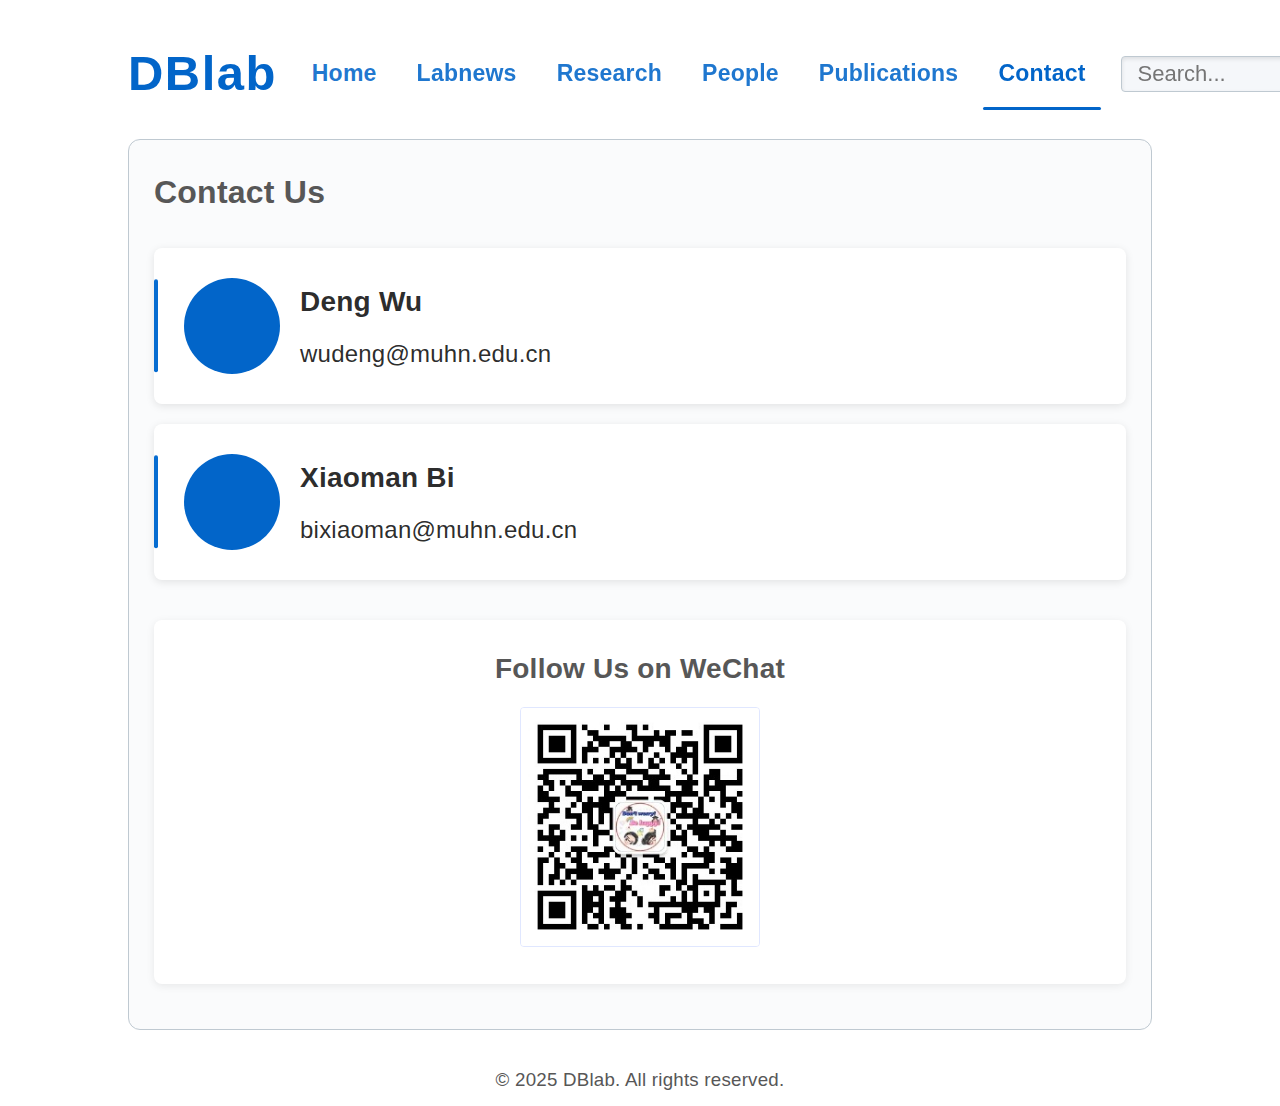
<file: contact.html>
<!DOCTYPE html>
<html lang="en">

<head>
    <meta charset="UTF-8">
    <meta name="viewport" content="width=device-width, initial-scale=1.0">
    <title>Contact Us - DBlab</title>
    <link href="https://cdn.jsdelivr.net/npm/font-awesome@4.7.0/css/font-awesome.min.css" rel="stylesheet">
    <link rel="stylesheet" href="style.css">
    <script src="main.js"></script>
</head>

<body>
    <!-- 顶部导航区域 -->
    <header class="header">
        <div class="header-container">
            <!-- 第一行：logo、导航、搜索框 -->
            <div class="header-row1">
                <div class="logo">
                    <span class="logo-text">DBlab</span>
                </div>
                <nav class="nav">
                    <a href="index.html">Home</a>
                    <a href="labnews.html">Labnews</a>
                    <a href="research.html">Research</a>
                    <a href="people.html">People</a>
                    <a href="publications.html">Publications</a>
                    <a href="contact.html" class="active">Contact</a>
                </nav>
                <div class="search-box">
                    <input type="text" placeholder="Search...">
                    <button>Go</button>
                </div>
            </div>
        </div>
    </header>

    <!-- 中间内容区域 -->
    <main class="main-content">
        <div class="contact-section">
            <h1>Contact Us</h1>
            <div class="contact-main">
                <div class="contact-grid">
                    <div class="contact-card">
                        <div class="contact-avatar">
                            <i class="fas fa-user"></i>
                        </div>
                        <div class="contact-info">
                            <h2>Deng Wu</h2>
                            <p>wudeng@muhn.edu.cn</p>
                        </div>
                    </div>
                    
                    <div class="contact-card">
                        <div class="contact-avatar">
                            <i class="fas fa-user"></i>
                        </div>
                        <div class="contact-info">
                            <h2>Xiaoman Bi</h2>
                            <p>bixiaoman@muhn.edu.cn</p>
                        </div>
                    </div>
                </div>
                
                <div class="wechat-section">
                    <h2>Follow Us on WeChat</h2>
                    <img src="image/gzh.jpg" alt="WeChat Official Account" class="qrcode-image">
                </div>
            </div>
        </div>
    </main>

    <!-- 底部区域 -->
    <footer class="footer">
        <div class="footer-container">
            <div class="copyright">
                <p>© 2025 DBlab. All rights reserved.</p>
            </div>
        </div>
    </footer>
</body>

</html>
</file>
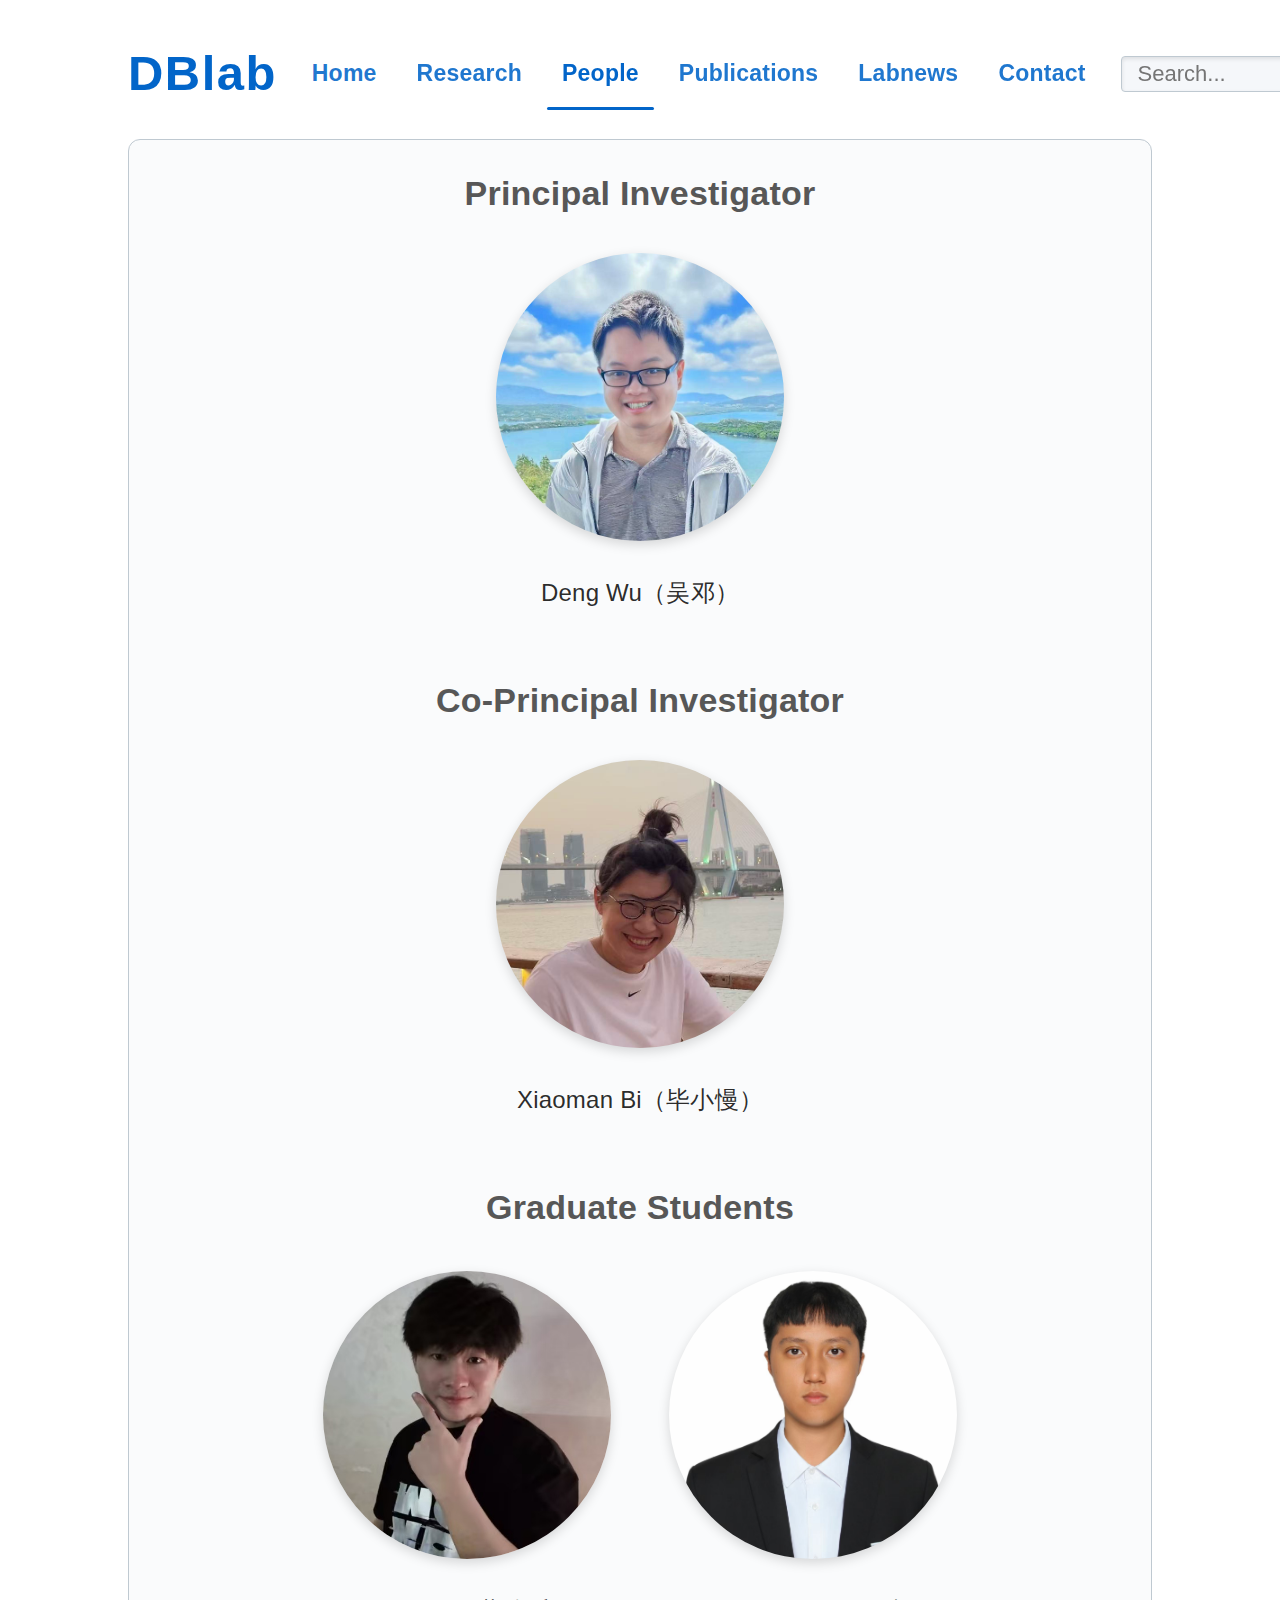
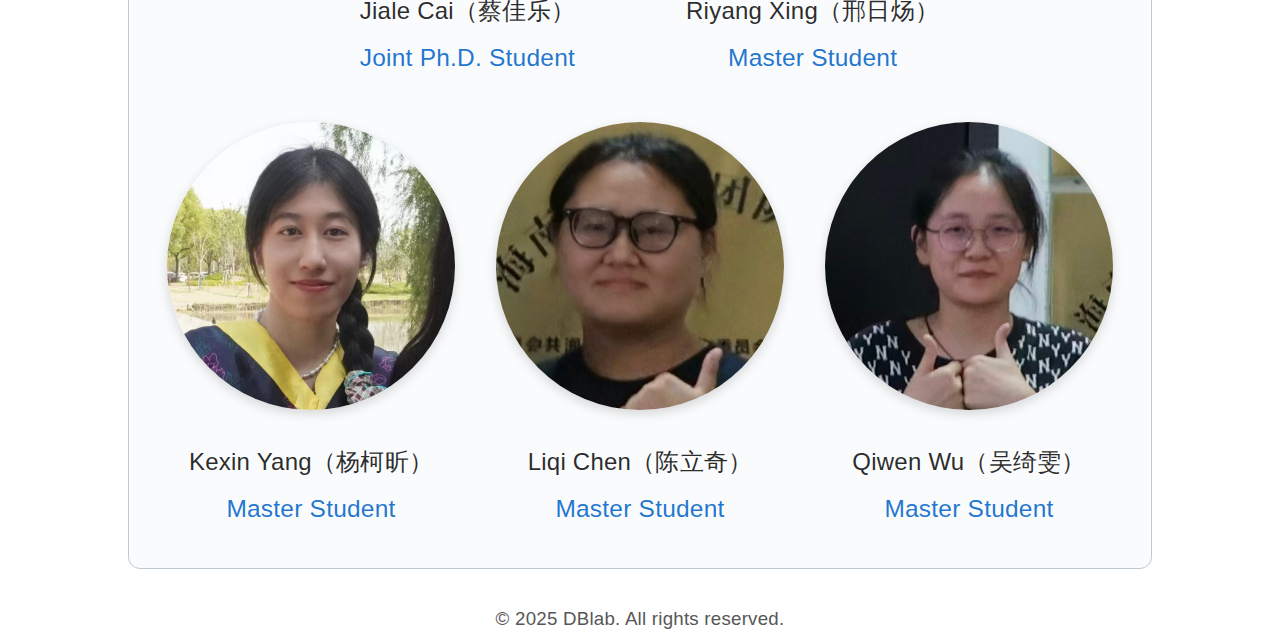
<file: people.html>
<!DOCTYPE html>
<html lang="en">

<head>
    <meta charset="UTF-8">
    <meta name="viewport" content="width=device-width, initial-scale=1.0">
    <title>DBlab - People</title>
    <link href="https://cdn.jsdelivr.net/npm/font-awesome@4.7.0/css/font-awesome.min.css" rel="stylesheet">
    <link rel="stylesheet" href="style.css">
    <script src="main.js"></script>
</head>

<body>
    <!-- 顶部导航区域 -->
    <header class="header">
        <div class="header-container">
            <!-- 第一行：logo、导航、搜索框、语言切换 -->
            <div class="header-row1">
                <div class="logo">
                    <span class="logo-text">DBlab</span>
                </div>
                <nav class="nav">
                    <a href="index.html">Home</a>
                    <a href="research.html">Research</a>
                    <a href="people.html" class="active">People</a>
                    <a href="publications.html">Publications</a>
                    <a href="labnews.html">Labnews</a>
                    <a href="contact.html">Contact</a>
                </nav>
                <div class="search-box">
                    <input type="text" placeholder="Search...">
                    <button>Go</button>
                </div>
            </div>
        </div>
    </header>

    <!-- 中间内容区域 -->
    <main class="main-content">
        <div class="people-section">
            <!-- Principal Investigator -->
            <div class="team-group">
                <h1 class="lab-news section-title">Principal Investigator</h1>
                <div class="team-members">
                    <div class="person-item">
                        <div class="person-photo-container">
                            <img src="image/people1.JPG" alt="Deng Wu" class="person-photo">
                        </div>
                        <div class="person-info">
                            <div class="person-name">Deng Wu（吴邓）</div>
                        </div>
                    </div>
                </div>
            </div>
            
            <!-- Co-Principal Investigator -->
            <div class="team-group">
                <h1 class="section-title">Co-Principal Investigator</h1>
                <div class="team-members">
                    <div class="person-item">
                        <div class="person-photo-container">
                            <img src="image/people2.JPG" alt="Xiaoman Bi" class="person-photo">
                        </div>
                        <div class="person-info">
                            <div class="person-name">Xiaoman Bi（毕小慢）</div>
                        </div>
                    </div>
                </div>
            </div>
            
            <!-- Graduate Students -->
            <div class="team-group">
                <h1 class="section-title">Graduate Students</h1>
                <div class="team-members">
                    <!-- Jiale Cai -->
                    <div class="person-item">
                        <div class="person-photo-container">
                            <img src="image/people3.JPG" alt="Jiale Cai" class="person-photo">
                        </div>
                        <div class="person-info">
                            <div class="person-name">Jiale Cai（蔡佳乐）</div>
                            <div class="person-role">Joint Ph.D. Student</div>
                        </div>
                    </div>
                    
                    <!-- Riyang Xing -->
                    <div class="person-item">
                        <div class="person-photo-container">
                            <img src="image/people4.JPG" alt="Riyang Xing" class="person-photo">
                        </div>
                        <div class="person-info">
                            <div class="person-name">Riyang Xing（邢日炀）</div>
                            <div class="person-role">Master Student</div>
                        </div>
                    </div>
                    
                    <!-- Kexin Yang -->
                    <div class="person-item">
                        <div class="person-photo-container">
                            <img src="image/people5.JPG" alt="Kexin Yang" class="person-photo">
                        </div>
                        <div class="person-info">
                            <div class="person-name">Kexin Yang（杨柯昕）</div>
                            <div class="person-role">Master Student</div>
                        </div>
                    </div>
                    
                    <!-- Liqi Chen -->
                    <div class="person-item">
                        <div class="person-photo-container">
                            <img src="image/people6.JPG" alt="Liqi Chen" class="person-photo">
                        </div>
                        <div class="person-info">
                            <div class="person-name">Liqi Chen（陈立奇）</div>
                            <div class="person-role">Master Student</div>
                        </div>
                    </div>
                    
                    <!-- Qiwen Wu -->
                    <div class="person-item">
                        <div class="person-photo-container">
                            <img src="image/people7.JPG" alt="Qiwen Wu" class="person-photo">
                        </div>
                        <div class="person-info">
                            <div class="person-name">Qiwen Wu（吴绮雯）</div>
                            <div class="person-role">Master Student</div>
                        </div>
                    </div>
                </div>
            </div>
        </div>
    </main>

    <!-- 底部区域 -->
    <footer class="footer">
        <div class="footer-container">
            <div class="copyright">
                <p>© 2025 DBlab. All rights reserved.</p>
            </div>
        </div>
    </footer>
</body>

</html>
</file>
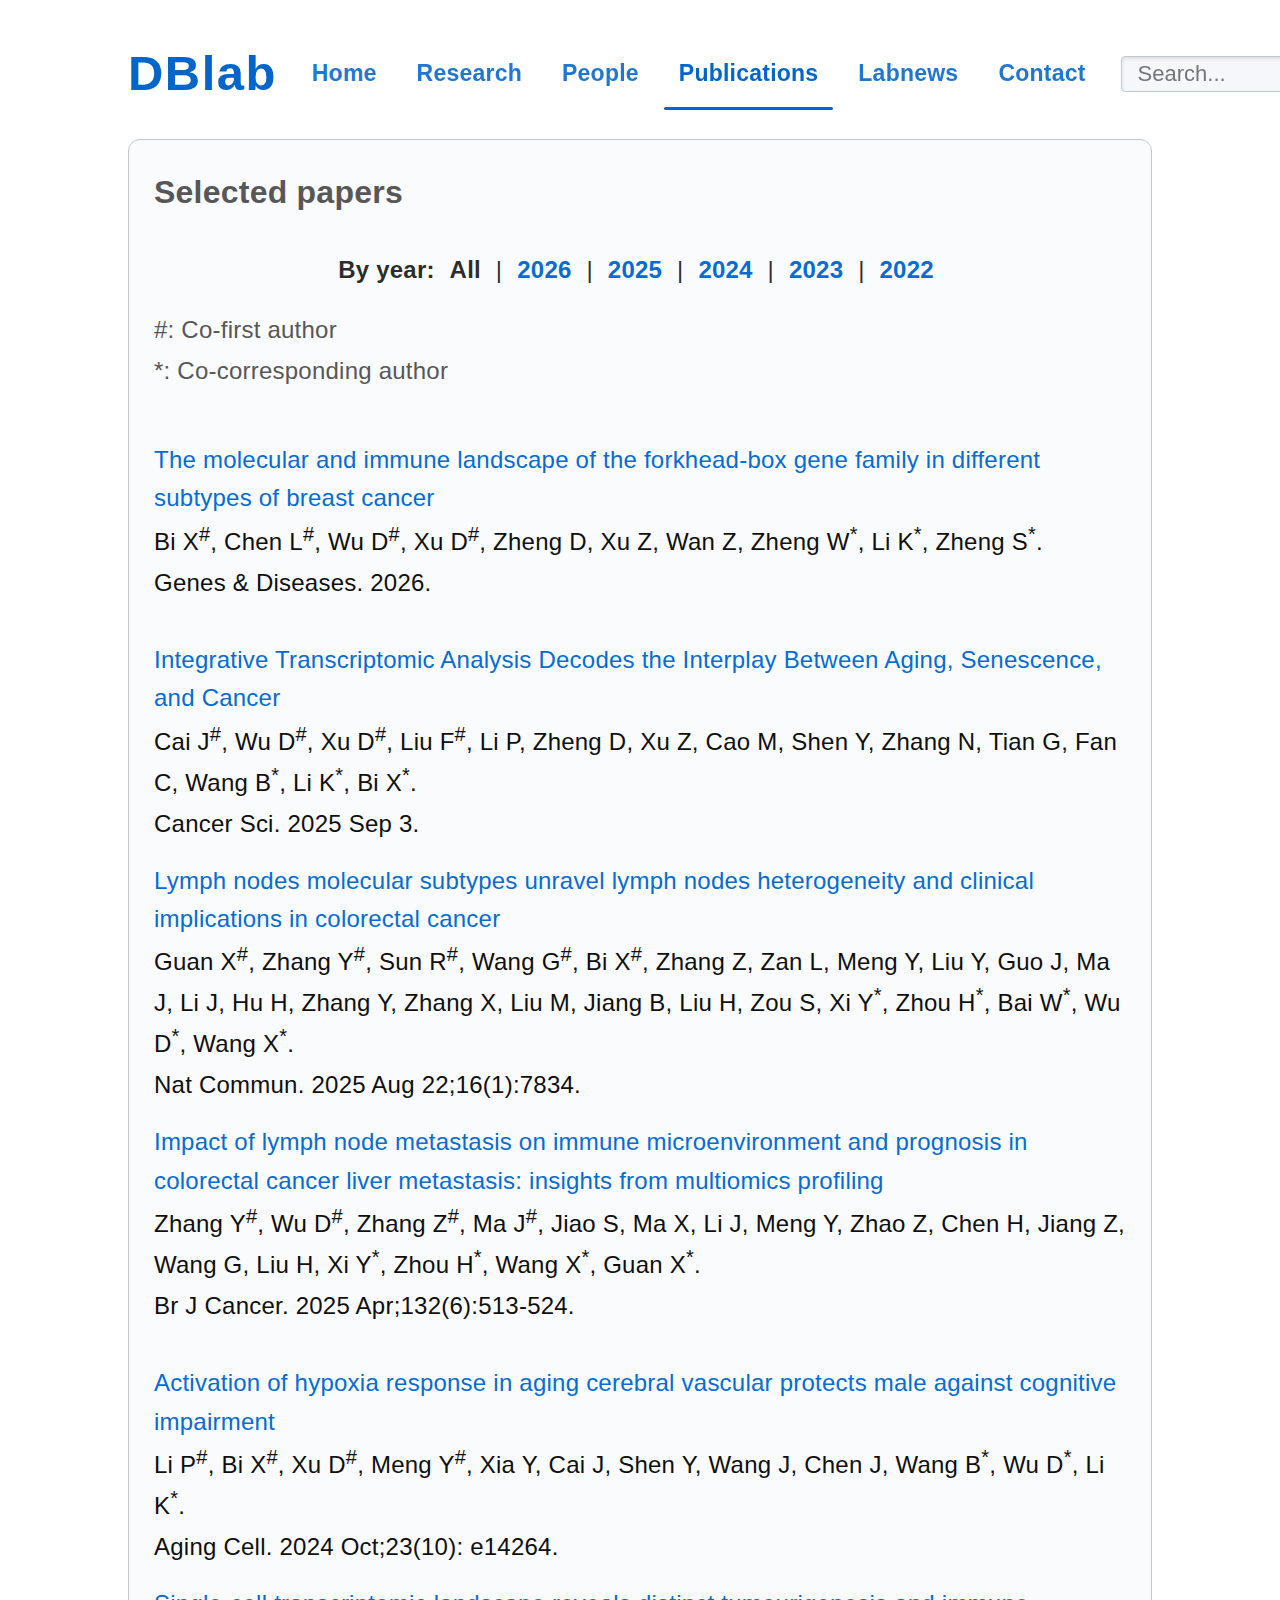
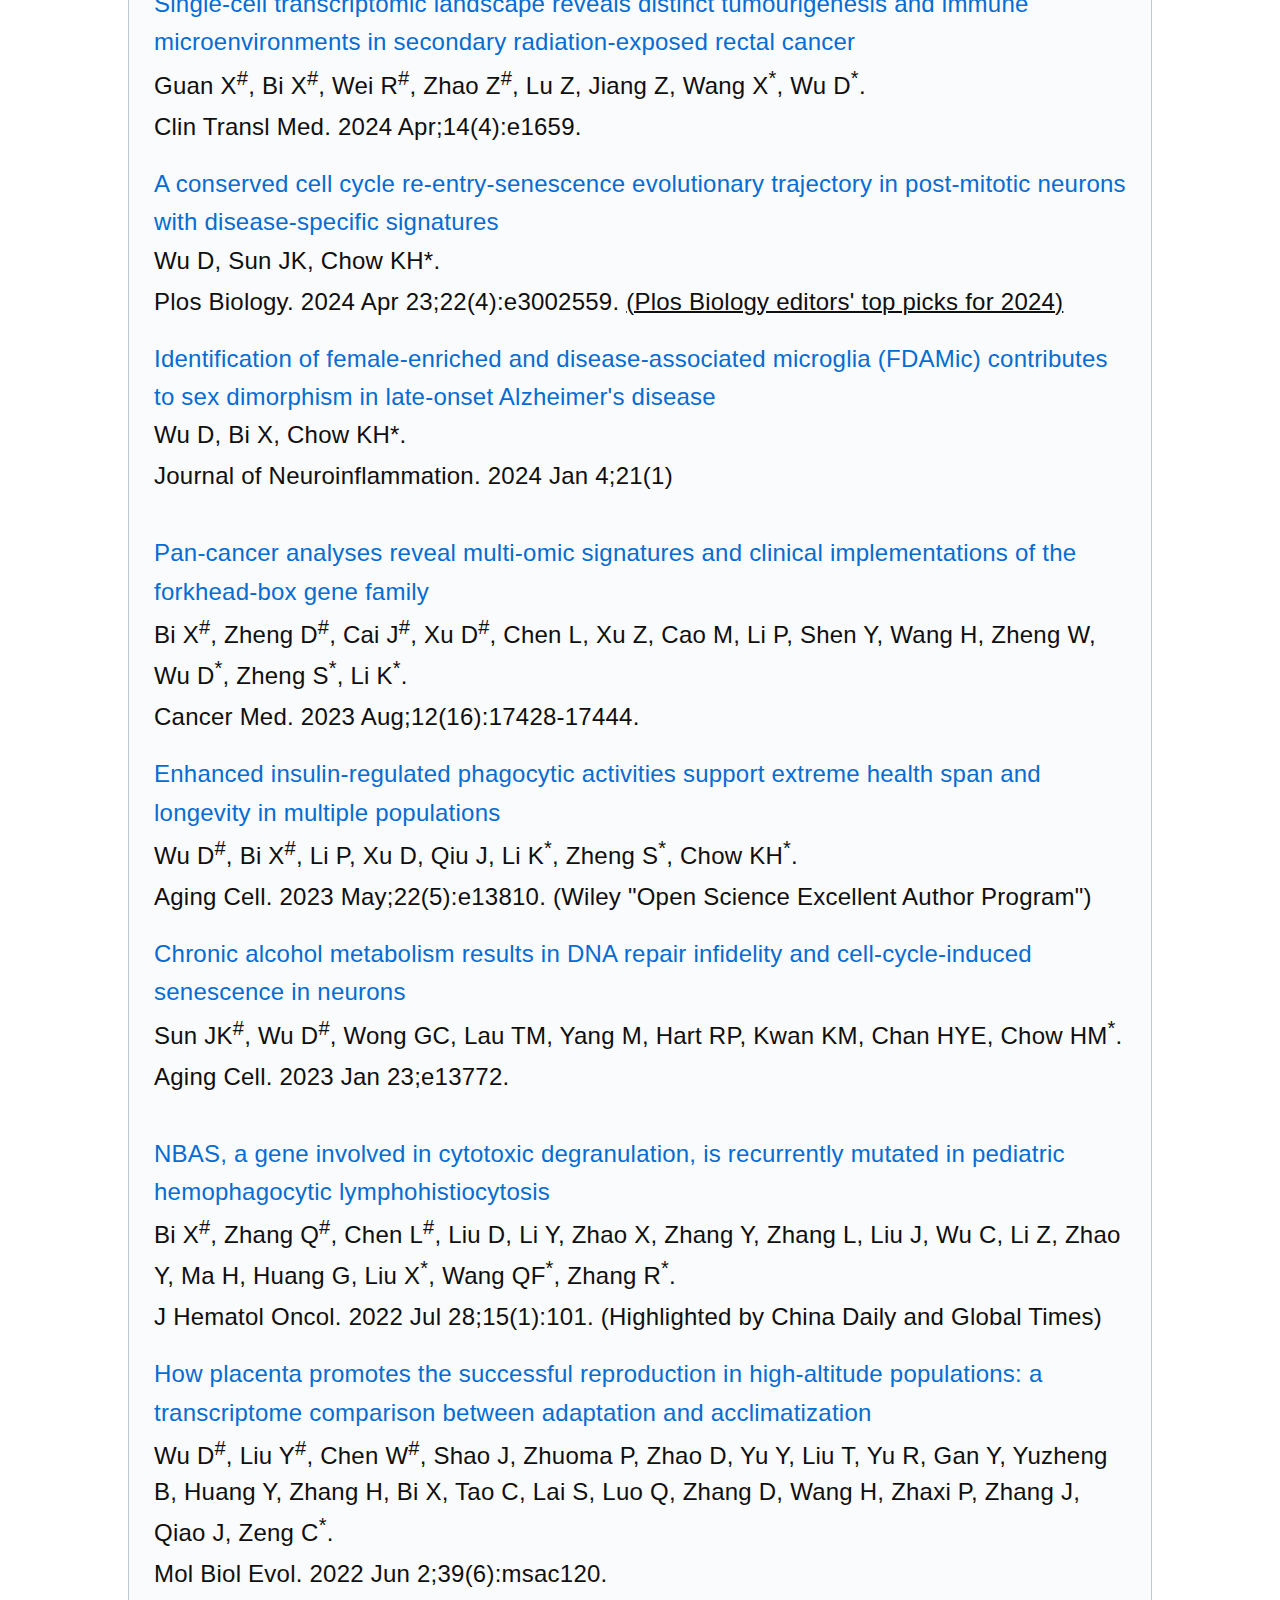
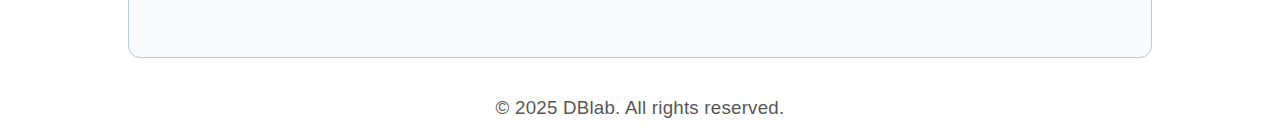
<file: publications.html>
<!DOCTYPE html>
<html lang="en">

<head>
    <meta charset="UTF-8">
    <meta name="viewport" content="width=device-width, initial-scale=1.0">
    <title>DBlab - Publication</title>
    <link href="https://cdn.jsdelivr.net/npm/font-awesome@4.7.0/css/font-awesome.min.css" rel="stylesheet">
    <link rel="stylesheet" href="style.css">
    <script src="main.js"></script>
</head>

<body>
    <!-- 顶部导航区域 -->
    <header class="header">
        <div class="header-container">
            <!-- 第一行：logo、导航、搜索框 -->
            <div class="header-row1">
                <div class="logo">
                    <span class="logo-text">DBlab</span>
                </div>
                <nav class="nav">
                    <a href="index.html">Home</a>
                    <a href="research.html">Research</a>
                    <a href="people.html">People</a>
                    <a href="publications.html" class="active">Publications</a>
                    <a href="labnews.html">Labnews</a>
                    <a href="contact.html">Contact</a>
                </nav>
                <div class="search-box">
                    <input type="text" placeholder="Search...">
                    <button>Go</button>
                </div>
            </div>
        </div>
    </header>

    <!-- 中间内容区域 -->
    <main class="main-content">
        <div class="publications-section">
            <h1 class="section-title">Selected papers</h1>
            
            <div class="year-nav">
                <span style="color: var(--h2); font-weight: bold; font-size: 24px; font-family: 'Segoe UI', 'Helvetica Neue', Arial, 'PingFang SC', 'Microsoft YaHei', sans-serif;">By year:</span>
                <a href="#" class="year-link active" data-year="all">All</a> |
                <a href="#" class="year-link" data-year="2026">2026</a> |
                <a href="#" class="year-link" data-year="2025">2025</a> |
                <a href="#" class="year-link" data-year="2024">2024</a> |
                <a href="#" class="year-link" data-year="2023">2023</a> |
                <a href="#" class="year-link" data-year="2022">2022</a>
            </div>
            
            <div class="legend">
                #: Co-first author<br>
                *: Co-corresponding author
            </div>
            <br>

            <!-- 2026年论文 -->
            <div class="year-section" id="year-2026">
                <div class="paper-item">
                    <div class="paper-title">
                        <a href="https://www.sciencedirect.com/science/article/pii/S2352304225004003?via%3Dihub" target="_blank">The molecular and immune landscape of the forkhead-box gene family in different subtypes of breast cancer</a>
                    </div>
                    <div class="paper-authors"><strong>Bi X<sup>#</sup></strong>, Chen L<sup>#</sup>, <strong>Wu D<sup>#</sup></strong>, Xu D<sup>#</sup>, Zheng D, Xu Z, Wan Z, Zheng W<sup>*</sup>, Li K<sup>*</sup>, Zheng S<sup>*</sup>.</div>
                    <div class="paper-journal"><strong>Genes & Diseases.</strong> 2026. </div>
                </div>
            </div>

            <!-- 2025年论文 -->
            <div class="year-section" id="year-2025">
                <div class="paper-item">
                    <div class="paper-title">
                        <a href="https://onlinelibrary.wiley.com/doi/10.1111/cas.70178" target="_blank">Integrative Transcriptomic Analysis Decodes the Interplay Between Aging, Senescence, and Cancer</a>
                    </div>
                    <div class="paper-authors">Cai J<sup>#</sup>, <strong>Wu D<sup>#</sup></strong>, Xu D<sup>#</sup>, Liu F<sup>#</sup>, Li P, Zheng D, Xu Z, Cao M, Shen Y, Zhang N, Tian G, Fan C, Wang B<sup>*</sup>, Li K<sup>*</sup>, <strong>Bi X<sup>*</sup></strong>.</div>
                    <div class="paper-journal"><strong>Cancer Sci.</strong> 2025 Sep 3.</div>
                </div>

                <div class="paper-item">
                    <div class="paper-title">
                        <a href="https://www.nature.com/articles/s41467-025-63200-z" target="_blank">Lymph nodes molecular subtypes unravel lymph nodes heterogeneity and clinical implications in colorectal cancer</a>
                    </div>
                    <div class="paper-authors">Guan X<sup>#</sup>, Zhang Y<sup>#</sup>, Sun R<sup>#</sup>, Wang G<sup>#</sup>, <strong>Bi X<sup>#</sup></strong>, Zhang Z, Zan L, Meng Y, Liu Y, Guo J, Ma J, Li J, Hu H, Zhang Y, Zhang X, Liu M, Jiang B, Liu H, Zou S, Xi Y<sup>*</sup>, Zhou H<sup>*</sup>, Bai W<sup>*</sup>, <strong>Wu D<sup>*</sup></strong>, Wang X<sup>*</sup>.</div>
                    <div class="paper-journal"><strong>Nat Commun.</strong> 2025 Aug 22;16(1):7834.</div>
                </div>

                <div class="paper-item">
                    <div class="paper-title">
                        <a href="https://www.nature.com/articles/s41416-024-02941-2" target="_blank">Impact of lymph node metastasis on immune microenvironment and prognosis in colorectal cancer liver metastasis: insights from multiomics profiling</a>
                    </div>
                    <div class="paper-authors">Zhang Y<sup>#</sup>, <strong>Wu D<sup>#</sup></strong>, Zhang Z<sup>#</sup>, Ma J<sup>#</sup>, Jiao S, Ma X, Li J, Meng Y, Zhao Z, Chen H, Jiang Z, Wang G, Liu H, Xi Y<sup>*</sup>, Zhou H<sup>*</sup>, Wang X<sup>*</sup>, Guan X<sup>*</sup>.</div>
                    <div class="paper-journal"><strong>Br J Cancer.</strong> 2025 Apr;132(6):513-524.</div>
                </div>
            </div>

            <!-- 2024年论文 -->
            <div class="year-section" id="year-2024">
                <div class="paper-item">
                    <div class="paper-title">
                        <a href="https://onlinelibrary.wiley.com/doi/10.1111/acel.14264" target="_blank">Activation of hypoxia response in aging cerebral vascular protects male against cognitive impairment</a>
                    </div>
                    <div class="paper-authors">Li P<sup>#</sup>, <strong>Bi X<sup>#</sup></strong>, Xu D<sup>#</sup>, Meng Y<sup>#</sup>, Xia Y, Cai J, Shen Y, Wang J, Chen J, Wang B<sup>*</sup>, <strong>Wu D<sup>*</sup></strong>, Li K<sup>*</sup>.</div>
                    <div class="paper-journal"><strong>Aging Cell.</strong> 2024 Oct;23(10): e14264.</div>
                </div>

                <div class="paper-item">
                    <div class="paper-title">
                        <a href="https://onlinelibrary.wiley.com/doi/10.1002/ctm2.1659" target="_blank">Single-cell transcriptomic landscape reveals distinct tumourigenesis and immune microenvironments in secondary radiation-exposed rectal cancer</a>
                    </div>
                    <div class="paper-authors">Guan X<sup>#</sup>, <strong>Bi X<sup>#</sup></strong>, Wei R<sup>#</sup>, Zhao Z<sup>#</sup>, Lu Z, Jiang Z, Wang X<sup>*</sup>, <strong>Wu D<sup>*</sup></strong>.</div>
                    <div class="paper-journal"><strong>Clin Transl Med.</strong> 2024 Apr;14(4):e1659.</div>
                </div>

                <div class="paper-item">
                    <div class="paper-title">
                        <a href="https://journals.plos.org/plosbiology/article?id=10.1371/journal.pbio.3002559" target="_blank">A conserved cell cycle re-entry-senescence evolutionary trajectory in post-mitotic neurons with disease-specific signatures</a>
                    </div>
                    <div class="paper-authors"><strong>Wu D</strong>, Sun JK, Chow KH*.</div>
                    <div class="paper-journal"><strong>Plos Biology.</strong> 2024 Apr 23;22(4):e3002559. <strong><u style="text-decoration-thickness: 2px;">(Plos Biology editors' top picks for 2024)</u></strong></div>
                </div>

                <div class="paper-item">
                    <div class="paper-title">
                        <a href="https://jneuroinflammation.biomedcentral.com/articles/10.1186/s12974-023-02987-4" target="_blank">Identification of female-enriched and disease-associated microglia (FDAMic) contributes to sex dimorphism in late-onset Alzheimer's disease</a>
                    </div>
                    <div class="paper-authors"><strong>Wu D</strong>, <strong>Bi X</strong>, Chow KH*.</div>
                    <div class="paper-journal"><strong>Journal of Neuroinflammation.</strong> 2024 Jan 4;21(1)</div>
                </div>
            </div>

            <!-- 2023年论文 -->
            <div class="year-section" id="year-2023">
                <div class="paper-item">
                    <div class="paper-title">
                        <a href="https://onlinelibrary.wiley.com/doi/10.1002/cam4.6312" target="_blank">Pan-cancer analyses reveal multi-omic signatures and clinical implementations of the forkhead-box gene family</a>
                    </div>
                    <div class="paper-authors"><strong>Bi X<sup>#</sup></strong>, Zheng D<sup>#</sup>, Cai J<sup>#</sup>, Xu D<sup>#</sup>, Chen L, Xu Z, Cao M, Li P, Shen Y, Wang H, Zheng W, <strong>Wu D<sup>*</sup></strong>, Zheng S<sup>*</sup>, Li K<sup>*</sup>.</div>
                    <div class="paper-journal"><strong>Cancer Med.</strong> 2023 Aug;12(16):17428-17444.</div>
                </div>

                <div class="paper-item">
                    <div class="paper-title">
                        <a href="https://onlinelibrary.wiley.com/doi/10.1111/acel.13810" target="_blank">Enhanced insulin-regulated phagocytic activities support extreme health span and longevity in multiple populations</a>
                    </div>
                    <div class="paper-authors"><strong>Wu D<sup>#</sup></strong>, <strong>Bi X<sup>#</sup></strong>, Li P, Xu D, Qiu J, Li K<sup>*</sup>, Zheng S<sup>*</sup>, Chow KH<sup>*</sup>.</div>
                    <div class="paper-journal"><strong>Aging Cell.</strong> 2023 May;22(5):e13810. <strong>(Wiley "Open Science Excellent Author Program")</strong></div>
                </div>

                <div class="paper-item">
                    <div class="paper-title">
                        <a href="https://onlinelibrary.wiley.com/doi/10.1111/acel.13772" target="_blank">Chronic alcohol metabolism results in DNA repair infidelity and cell-cycle-induced senescence in neurons</a>
                    </div>
                    <div class="paper-authors">Sun JK<sup>#</sup>, <strong>Wu D<sup>#</sup></strong>, Wong GC, Lau TM, Yang M, Hart RP, Kwan KM, Chan HYE, Chow HM<sup>*</sup>.</div>
                    <div class="paper-journal"><strong>Aging Cell.</strong> 2023 Jan 23;e13772.</div>
                </div>
            </div>

            <!-- 2022年论文 -->
            <div class="year-section" id="year-2022">
                <div class="paper-item">
                    <div class="paper-title">
                        <a href="https://jhoonline.biomedcentral.com/articles/10.1186/s13045-022-01318-z" target="_blank">NBAS, a gene involved in cytotoxic degranulation, is recurrently mutated in pediatric hemophagocytic lymphohistiocytosis</a>
                    </div>
                    <div class="paper-authors"><strong>Bi X<sup>#</sup></strong>, Zhang Q<sup>#</sup>, Chen L<sup>#</sup>, Liu D, Li Y, Zhao X, Zhang Y, Zhang L, Liu J, Wu C, Li Z, Zhao Y, Ma H, Huang G, Liu X<sup>*</sup>, Wang QF<sup>*</sup>, Zhang R<sup>*</sup>.</div>
                    <div class="paper-journal"><strong>J Hematol Oncol.</strong> 2022 Jul 28;15(1):101. <strong>(Highlighted by China Daily and Global Times)</strong></div>
                </div>

                <div class="paper-item">
                    <div class="paper-title">
                        <a href="https://academic.oup.com/mbe/article/39/6/msac120/6596365?login=false" target="_blank">How placenta promotes the successful reproduction in high-altitude populations: a transcriptome comparison between adaptation and acclimatization</a>
                    </div>
                    <div class="paper-authors"><strong>Wu D<sup>#</sup></strong>, Liu Y<sup>#</sup>, Chen W<sup>#</sup>, Shao J, Zhuoma P, Zhao D, Yu Y, Liu T, Yu R, Gan Y, Yuzheng B, Huang Y, Zhang H, <strong>Bi X</strong>, Tao C, Lai S, Luo Q, Zhang D, Wang H, Zhaxi P, Zhang J, Qiao J, Zeng C<sup>*</sup>.</div>
                    <div class="paper-journal"><strong>Mol Biol Evol.</strong> 2022 Jun 2;39(6):msac120.</div>
                </div>
            </div>
        </div>

        <script>
            // 年份切换功能
            document.addEventListener('DOMContentLoaded', function() {
                const yearLinks = document.querySelectorAll('.year-link');
                const yearSections = document.querySelectorAll('.year-section');
        
                // 默认显示所有年份
                showYear('all');
        
                yearLinks.forEach(link => {
                    link.addEventListener('click', function(e) {
                        e.preventDefault();
                        const year = this.getAttribute('data-year');
                        showYear(year);
                    });
                });
        
                function showYear(year) {
                    // 移除所有激活状态
                    yearLinks.forEach(link => {
                        link.classList.remove('active');
                    });
        
                    // 设置对应链接为激活状态
                    const targetLink = document.querySelector(`[data-year="${year}"]`);
                    if (targetLink) {
                        targetLink.classList.add('active');
                    }
        
                    // 处理显示逻辑
                    if (year === 'all') {
                        // 显示所有年份
                        yearSections.forEach(section => {
                            section.classList.remove('hidden');
                        });
                    } else {
                        // 显示选中年份，隐藏其他年份
                        yearSections.forEach(section => {
                            if (section.id === `year-${year}`) {
                                section.classList.remove('hidden');
                            } else {
                                section.classList.add('hidden');
                            }
                        });
                    }
                }
            });
        </script>
    </main>

    <!-- 底部区域 -->
    <footer class="footer">
        <div class="footer-container">
            <div class="copyright">
                <p>© 2025 DBlab. All rights reserved.</p>
            </div>
        </div>
    </footer>

    <script>
        // 设置当前页面导航激活状态
        document.addEventListener('DOMContentLoaded', function () {
            const currentPage = window.location.pathname.split('/').pop();
            const navLinks = document.querySelectorAll('.nav a');
        
            navLinks.forEach(link => {
                const linkPage = link.getAttribute('href');
                if (currentPage === linkPage ||
                    (currentPage === '' && linkPage === 'index.html') ||
                    (currentPage === 'index.html' && linkPage === 'index.html')) {
                    link.classList.add('active');
                } else {
                    link.classList.remove('active');
                }
            });
        });
    </script>
</body>

</html>
</file>
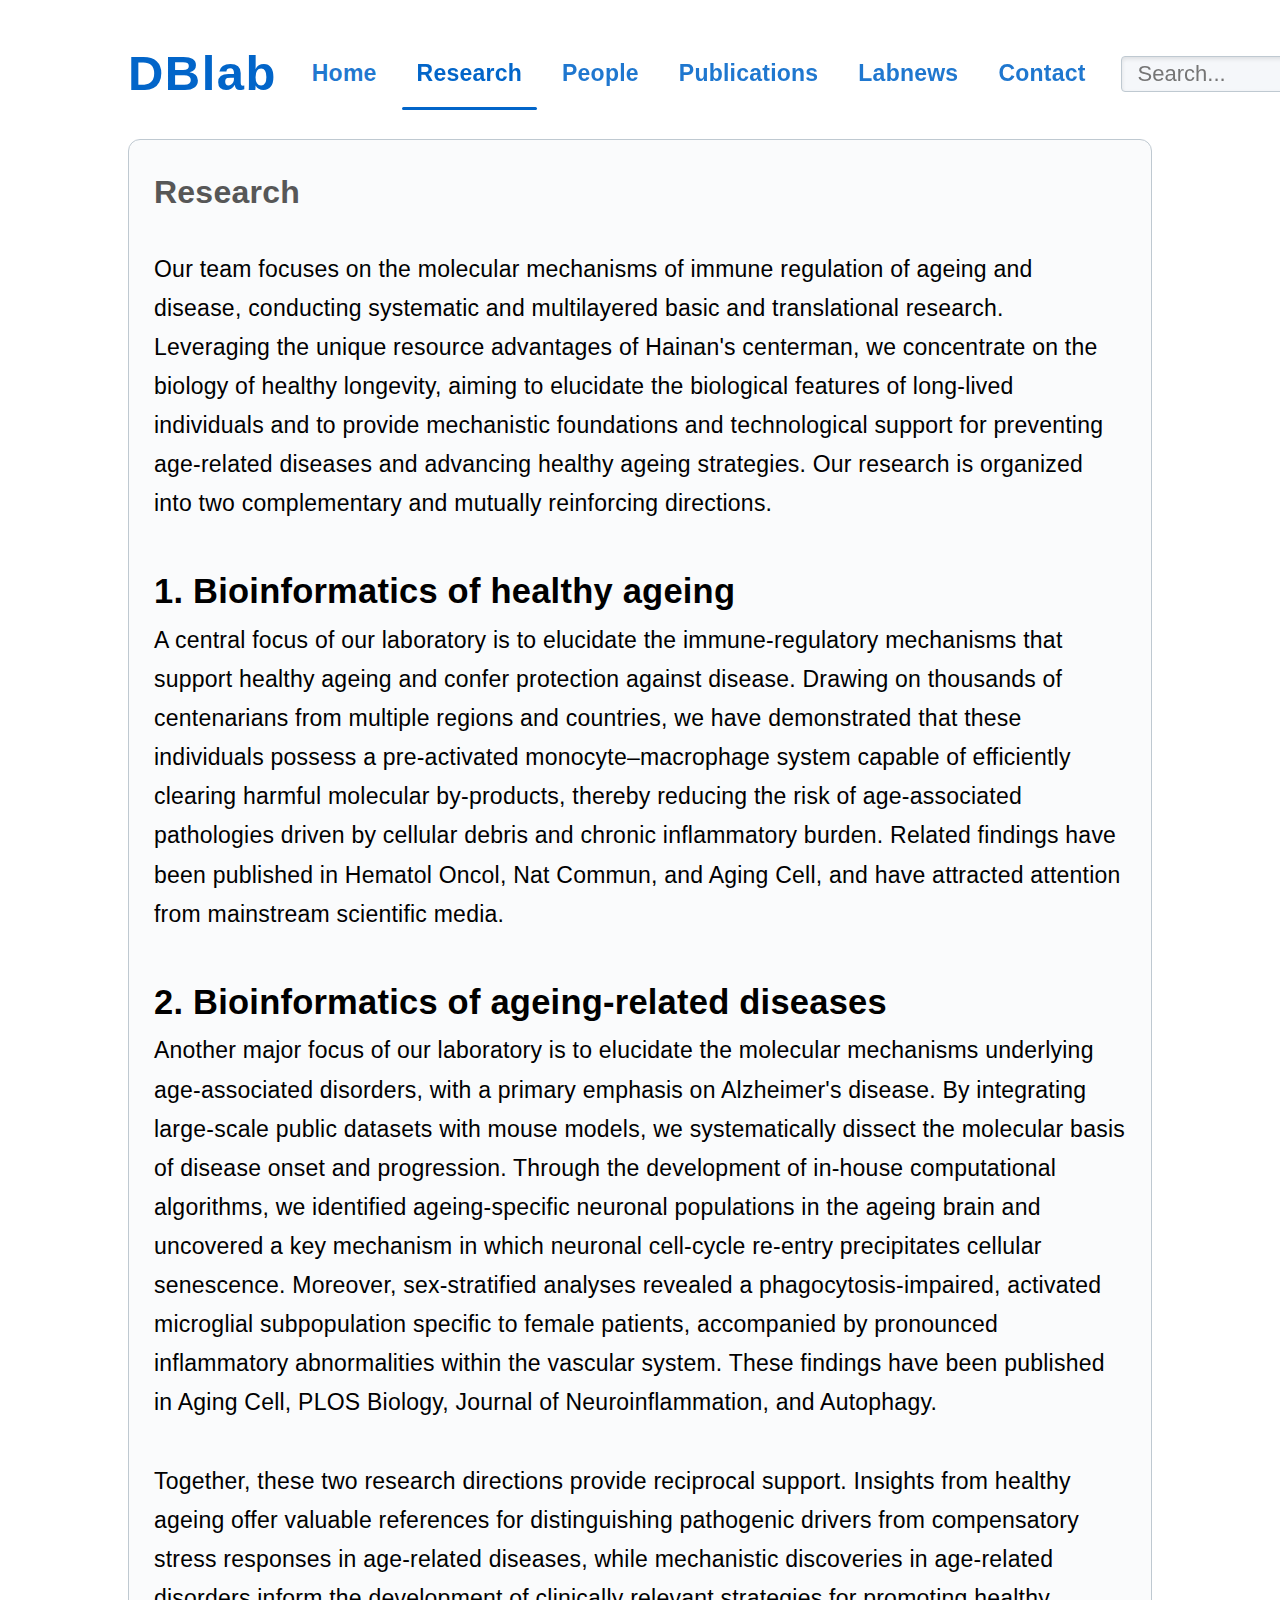
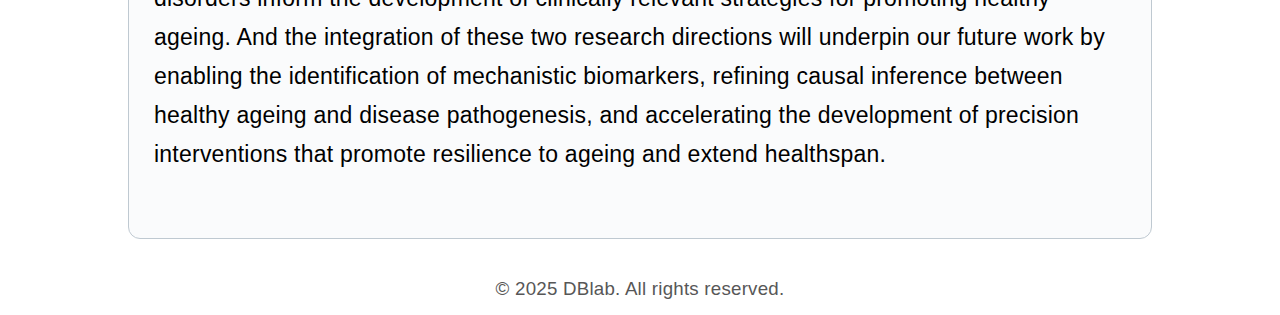
<file: research.html>
<!DOCTYPE html>
<html lang="en">

<head>
    <meta charset="UTF-8">
    <meta name="viewport" content="width=device-width, initial-scale=1.0">
    <title>DBlab - Research Center</title>
    <link href="https://cdn.jsdelivr.net/npm/font-awesome@4.7.0/css/font-awesome.min.css" rel="stylesheet">
    <!-- 外部样式和脚本引用 -->
    <link rel="stylesheet" href="style.css">
    <script src="main.js"></script>
</head>

<body>
    <!-- 顶部导航区域 -->
    <header class="header">
        <div class="header-container">
            <!-- 第一行：logo、导航、搜索框 -->
            <div class="header-row1">
                <div class="logo">
                    <span class="logo-text">DBlab</span>
                </div>
                <nav class="nav">
                    <a href="index.html">Home</a>
                    <a href="research.html" class="active">Research</a>
                    <a href="people.html">People</a>
                    <a href="publications.html">Publications</a>
                    <a href="labnews.html">Labnews</a>
                    <a href="contact.html">Contact</a>
                </nav>
                <div class="search-box">
                    <input type="text" placeholder="Search...">
                    <button>Go</button>
                </div>
            </div>
        </div>
    </header>

    <!-- 中间内容区域 -->
    <main class="main-content">
        <div class="research-section">
            <h1 class="section-title">Research</h1>
            
            <div class="research-intro">
                <p style="color: black;">Our team focuses on the molecular mechanisms of immune regulation of ageing and disease, conducting systematic and multilayered basic and translational research. Leveraging the unique resource advantages of Hainan's centerman, we concentrate on the biology of healthy longevity, aiming to elucidate the biological features of long-lived individuals and to provide mechanistic foundations and technological support for preventing age-related diseases and advancing healthy ageing strategies. Our research is organized into two complementary and mutually reinforcing directions.</p>
                <br>
            </div>

            <div class="research-directions">
                <div class="research-direction">
                    <h2 style="color: black;">1. Bioinformatics of healthy ageing</h2>
                    <p style="color: black;">A central focus of our laboratory is to elucidate the immune-regulatory mechanisms that support healthy ageing and confer protection against disease. Drawing on thousands of centenarians from multiple regions and countries, we have demonstrated that these individuals possess a pre-activated monocyte–macrophage system capable of efficiently clearing harmful molecular by-products, thereby reducing the risk of age-associated pathologies driven by cellular debris and chronic inflammatory burden. Related findings have been published in Hematol Oncol, Nat Commun, and Aging Cell, and have attracted attention from mainstream scientific media.</p>
                    <br>
                </div>

                <div class="research-direction">
                    <h2 style="color: black;">2. Bioinformatics of ageing-related diseases</h2>
                    <p style="color: black;">Another major focus of our laboratory is to elucidate the molecular mechanisms underlying age-associated disorders, with a primary emphasis on Alzheimer's disease. By integrating large-scale public datasets with mouse models, we systematically dissect the molecular basis of disease onset and progression. Through the development of in-house computational algorithms, we identified ageing-specific neuronal populations in the ageing brain and uncovered a key mechanism in which neuronal cell-cycle re-entry precipitates cellular senescence. Moreover, sex-stratified analyses revealed a phagocytosis-impaired, activated microglial subpopulation specific to female patients, accompanied by pronounced inflammatory abnormalities within the vascular system. These findings have been published in Aging Cell, PLOS Biology, Journal of Neuroinflammation, and Autophagy.</p>
                    <br>
                </div>
            </div>

            <div class="research-conclusion">
                <p style="color: black;">Together, these two research directions provide reciprocal support. Insights from healthy ageing offer valuable references for distinguishing pathogenic drivers from compensatory stress responses in age-related diseases, while mechanistic discoveries in age-related disorders inform the development of clinically relevant strategies for promoting healthy ageing. And the integration of these two research directions will underpin our future work by enabling the identification of mechanistic biomarkers, refining causal inference between healthy ageing and disease pathogenesis, and accelerating the development of precision interventions that promote resilience to ageing and extend healthspan.</p>
                <br>
            </div>
        </div>
    </main>

    <!-- 底部区域 -->
    <footer class="footer">
        <div class="footer-container">
            <div class="copyright">
                <p>© 2025 DBlab. All rights reserved.</p>
            </div>
        </div>
    </footer>
</body>

</html>
</file>
<file: style.css>
/* 统一的CSS样式文件 */

/* CSS变量定义 */
:root {
    --c1: #0265c9; /* 改为天蓝色，避免死板 */
    --c2: #0265c9e2; /* 浅一点的主色 */
    --c3: #066cd1; /* 深一点的主色 */
    --h1: #575757; /* 再浅一点的黑色 */
    --h2: #0f0f0fe4; /* 统一文本色 - 更深的黑色 */
    --bg-light: #ffffff; /* 浅色背景 */
    --border-color: #e0e7ff; /* 边框颜色 */
    --shadow-light: 0 4px 12px rgba(0, 0, 0, 0.08); /* 轻微阴影 */
}

/* 基础样式重置 */
* {
    margin: 0;
    padding: 0;
    box-sizing: border-box;
}

/* 全局样式 */
body {
    font-family: 'Inter', 'Segoe UI', 'Helvetica Neue', Arial, 'PingFang SC', 'Microsoft YaHei', sans-serif;
    background-color: #ffffff;
    color: var(--c1);
    line-height: 1.7;
    letter-spacing: 0.01em;
    min-height: 100vh;
    display: flex;
    flex-direction: column;
    font-weight: 400; /* 设置默认字体粗细为常规 */
    font-size: 23px;
}

/* 顶部导航区域 */
.header {
    background-color: #ffffff;
    padding: 32px 0 8px 0;
    position: sticky;
    top: 0;
    z-index: 100;
    box-shadow: none;
    width: 80%;
    margin: 0 auto;
    border-radius: 0;
}

.header-container {
    width: 100%;
    margin: 0 auto;
    display: flex;
    flex-direction: column;
    justify-content: center;
    align-items: stretch;
}

.header-row1 {
    display: flex;
    justify-content: space-between;
    align-items: center;
    width: 100%;
    gap: 20px;
}

.logo {
    font-size: 48.96px; /* 54.4px * 0.9 缩小10% */
    font-weight: bold;
    color: var(--c3);
    flex: 0 0 auto;
}

.logo-link {
    color: var(--c1);
    text-decoration: none;
    font-size: 48.96px; /* 54.4px * 0.9 缩小10% */
    font-weight: bold;
    letter-spacing: 0.03em;
    font-family: inherit;
    transition: none;
}

.logo-link:hover {
    color: var(--c1);
    text-decoration: none;
}

.logo-text {
    color: var(--c1);
    font-size: 48.96px; /* 54.4px * 0.9 缩小10% */
    font-weight: bold;
    letter-spacing: 0.03em;
    font-family: inherit;
}

.nav {
    display: flex;
    align-items: center;
    justify-content: center;
    flex: 1 1 auto;
    gap: 0;
}

.nav a {
    margin-left: 10px;
    text-decoration: none;
    color: var(--c2);
    font-size: 23px;
    font-weight: bold;
    padding: 7px 15px;
    border-radius: 4px;
    transition: none;
    font-family: inherit;
    letter-spacing: 0.01em;
    position: relative;
}

.nav a:first-child {
    margin-left: 0;
}

.nav a:hover {
    background-color: transparent;
    color: var(--c2);
    text-decoration: none;
}

.nav a.active {
    color: var(--c1);
}

.nav a.active::after {
    content: '';
    position: absolute;
    bottom: -10px;
    left: 0;
    width: 100%;
    height: 3px;
    background-color: var(--c1);
    border-radius: 2px;
}

.search-box {
    display: flex;
    align-items: center;
    margin-left: 0;
    flex: 0 0 auto;
}

.search-box input {
    padding: 10px 16px;
    border: 1px solid #bfc9d1;
    border-radius: 4px 0 0 4px;
    width: 200px;
    font-size: 22px;
    background: #f5f7fa;
    font-family: inherit;
    transition: border 0.2s;
    height: 36px;
    box-sizing: border-box;
    box-shadow: inset 0 2px 4px rgba(0, 0, 0, 0.1);
    outline: none;
}

.search-box input:focus {
    border-color: var(--c1);
    outline: none;
}

.search-box button {
    padding: 0 28px;
    background-color: var(--c1);
    color: #fff;
    border: none;
    border-radius: 0 4px 4px 0;
    cursor: pointer;
    font-weight: bold;
    font-size: 22px;
    transition: background 0.2s;
    height: 36px;
    box-sizing: border-box;
    line-height: 36px;
    display: inline-block;
}

.search-box button:hover {
    background-color: var(--c2);
}

/* 第二行：标语 */
.header-row2 {
    display: flex;
    justify-content: space-between;
    align-items: center;
    width: 100%;
    margin: 0 auto;
    margin-top: 10px;
    box-sizing: border-box;
}

.slogan {
    font-size: 23px;
    color: #414043c8;
    font-weight: 500;
    letter-spacing: 0.02em;
    font-family: inherit;
    text-align: left;
    flex: 1 1 auto;
}

/* 主内容区域 */
.main-content {
    width: 80%;
    margin: 16px auto;
    background-color: #fafbfc;
    min-height: 0;
    padding: 25px;
    border: 1px solid #bfc9d1;
    border-radius: 12px;
    box-sizing: border-box;
    font-family: inherit;
    flex: 1;
}

/* 通用内容占位样式 */
.content-placeholder {
    text-align: center;
    padding: 40px;
    color: var(--c2);
}

.content-placeholder h2 {
    font-size: 24px;
    margin-bottom: 20px;
    color: var(--c1);
    font-weight: 700;
}

.content-placeholder p {
    font-size: 16px;
    max-width: 600px;
    margin: 0 auto 30px;
}

.dimension-info {
    background: #f5f7fa;
    padding: 20px;
    border-radius: 8px;
    box-shadow: 0 2px 8px rgba(9, 31, 70, 0.06);
    max-width: 500px;
    margin: 0 auto;
}

.dimension-info h3 {
    margin-bottom: 15px;
    color: var(--c2);
    font-weight: 600;
}

.dimension-info ul {
    text-align: left;
    margin-left: 30px;
}

.dimension-info li {
    margin-bottom: 8px;
    font-size: 15px;
}

/* 底部区域 */
.footer {
    background-color: transparent;
    color: var(--h1);
    padding: 10px 0;
    text-align: center;
    width: 80%;
    margin: 0 auto;
    border-radius: 0;
    font-family: inherit;
}

.footer-container {
    width: 100%;
    margin: 0 auto;
    display: flex;
    flex-direction: column;
    align-items: center;
    box-sizing: border-box;
}

.footer-logo {
    font-size: 32px;
    font-weight: bold;
    margin-bottom: 2px;
    color: var(--h1);
    letter-spacing: 0.02em;
}

.footer-row {
    display: flex;
    justify-content: center;
    align-items: center;
    gap: 32px;
    margin-bottom: 8px;
    flex-wrap: wrap;
}

.footer-links {
    display: flex;
    gap: 18px;
    margin-bottom: 0;
}

.contact-info {
    margin-bottom: 0;
    font-size: 15px;
    color: #bfc9d1;
}

.copyright {
    font-size: 18.72px;
    color: var(--h1);
    border-top: none;
    padding-top: 0;
    width: 100%;
    margin-top: 8px;
}

/* 首页特定样式 */
.lab-news {
    margin-bottom: 40px;
}

.lab-news h1 {
    font-size: 32px; /* 与全局h1保持一致 */
    color: var(--h1);
    margin-bottom: 20px;
    font-weight: 700;
}

.news-item {
    margin-bottom: 40px;
    padding: 0;
    background: transparent;
    border: none;
    border-radius: 0;
    box-shadow: none;
    color: #0f0f0f;
}

.news-date {
    font-size: 24px;
    color: #0f0f0f;
    font-weight: normal;
    margin-bottom: 0;
    display: inline;
}

.news-content {
    font-size: 24px;
    line-height: 1.5;
    color: #0f0f0f;
    margin-bottom: 10px;
}

.news-link {
    color: var(--c3);
    text-decoration: none;
    font-weight: 400;
}

.news-link:hover {
    text-decoration: underline;
}

.news-image {
    display: block;
    width: 80%;
    height: auto;
    object-fit: contain;
    border-radius: 4px;
    border: 1px solid #dee2e6;
    margin: 15px auto 30px auto;
    position: relative;
    clear: both;
    overflow: visible;
}

/* 仅缩小特定的图片 */
.news-image[src="image/home1.png"] {
    width: 65%;
}
.news-image[src="image/home7.jpg"] {
    width: 50%;
}

/* 联系页面特定样式 */
.contact-section {
    padding: 0 0 20px 0;
}

/* Contact Us标题样式 */
.contact-section h1 {
    font-size: 32px;
    color: var(--h1);
    margin-bottom: 28px;
    font-weight: 700;
}

/* 微信公众号部分样式 */
.wechat-section {
    margin-top: 40px;
    text-align: center;
    padding: 25px;
    background-color: #ffffff;
    border-radius: 8px;
    box-shadow: 0 2px 8px rgba(0, 0, 0, 0.08);
    max-width: 1100px;
    margin-left: auto;
    margin-right: auto;
}

.wechat-section h2 {
    font-size: 28px;
    color: var(--h1);
    margin-bottom: 15px;
    font-weight: 600;
}

.wechat-section p {
    font-size: 24px;
    color: var(--h2);
    margin-bottom: 25px;
    line-height: 1.6;
    max-width: 800px;
    margin-left: auto;
    margin-right: auto;
}

.wechat-qrcode {
    display: inline-block;
    background-color: white;
    padding: 15px;
    border-radius: 8px;
    box-shadow: 0 4px 12px rgba(0, 0, 0, 0.1);
    transition: transform 0.3s ease;
}

.wechat-qrcode:hover {
    transform: translateY(-3px);
    box-shadow: 0 6px 20px rgba(0, 0, 0, 0.15);
}

.qrcode-image {
    width: 240px;
    height: 240px;
    object-fit: contain;
    border: 1px solid #e0e7ff;
    border-radius: 4px;
}

/* 联系人卡片样式 */
.contact-grid {
    display: flex;
    flex-direction: column;
    gap: 20px;
    max-width: 1100px;
    margin: 0 auto;
}

.contact-card {
    background: #ffffff;
    padding: 30px;
    border-radius: 8px;
    box-shadow: 0 2px 8px rgba(0, 0, 0, 0.1);
    transition: transform 0.3s ease;
    position: relative;
    display: flex;
    align-items: center;
    gap: 20px;
}

.contact-card::before {
    content: '';
    position: absolute;
    left: 0;
    top: 50%;
    transform: translateY(-50%);
    width: 4px;
    height: 60%;
    background-color: var(--c3);
    border-radius: 2px;
}

.contact-avatar {
    width: 96px;
    height: 96px;
    border-radius: 50%;
    background-color: var(--c1);
    display: flex;
    align-items: center;
    justify-content: center;
    color: white;
    font-size: 40px;
    flex-shrink: 0;
}

.contact-info {
    text-align: left;
}

.contact-card:hover {
    transform: translateY(-2px);
}

/* 联系人姓名样式 */
.contact-card h2 {
    font-size: 28px;
    font-weight: bold;
    color: var(--h2);
    margin-bottom: 10px;
}

/* 联系人邮箱样式 */
.contact-card p {
    font-size: 24px;
    color: var(--h2);
    margin: 0;
    line-height: 1.6;
}

/* 备用SVG图标样式 */
.avatar-fallback {
    width: 96px;
    height: 96px;
    border-radius: 50%;
    background-color: var(--c1);
    display: flex;
    align-items: center;
    justify-content: center;
    color: white;
    font-size: 34px;
    flex-shrink: 0;
}

/* 备用SVG图标 */
.avatar-svg {
    width: 50px;
    height: 50px;
    fill: white;
}

/* 人员页面特定样式 */
.people-section h1 {
    font-size: 34px;
    color: var(--h1);
    margin-bottom: 30px;
    font-weight: 700;
    text-align: center;
}

/* 人员容器 */
.people-container {
    display: flex;
    flex-direction: column;
    gap: 25px;
    margin-bottom: 40px;
}

/* 团队成员容器 */
.team-members {
    display: flex;
    flex-direction: column;
    gap: 20px;
    width: 100%;
}

/* Graduate Students部分的特殊布局 - 两排显示 */
.team-group:nth-child(3) .team-members {
    display: flex;
    flex-direction: row;
    flex-wrap: wrap;
    justify-content: center;
    align-items: flex-start;
    gap: 15px;
}

/* Graduate Students的前两个成员（第一排） */
.team-group:nth-child(3) .team-members .person-item:nth-child(-n+2) {
    width: calc(35% - 10px);
    margin-bottom: 15px;
}

/* Graduate Students的后三个成员（第二排） */
.team-group:nth-child(3) .team-members .person-item:nth-child(n+3) {
    width: calc(33.333% - 10px);
}

/* 确保每一行都居中对齐 */
.team-group:nth-child(3) {
    display: flex;
    flex-direction: column;
    align-items: center;
}

/* 分块样式 */
.person-item {
    display: flex;
    flex-direction: column;
    align-items: center;
    gap: 10px;
    width: 100%;
}

.person-item:hover {
    transform: none;
}

/* 照片区域 */
.person-photo-container {
    flex: 0 0 auto;
}

/* 圆框照片 */
.person-photo {
    width: 288px;
    height: 288px;
    border-radius: 50%;
    object-fit: cover;
    border: none;
    box-shadow: 0 4px 12px rgba(0, 0, 0, 0.15);
    transition: all 0.3s ease;
    background: #fff;
}

.person-photo:hover {
    box-shadow: 0 8px 25px rgba(0, 0, 0, 0.25);
    transform: scale(1.03);
}

/* 信息区域 */
.person-info {
    text-align: center;
    padding: 10px 0;
}

.person-name {
    font-size: 24px;
    color: var(--h2);
    margin-bottom: 8px;
}

.person-role {
    font-size: 24.48px;
    color: var(--c2);
    margin-bottom: 5px;
    line-height: 1.5;
}

/* 统一的标题样式 - 适用于所有h1和.section-title */
.section-title, h1 {
    font-size: 32px;
    font-weight: 700;
    color: var(--h1);
    margin-bottom: 30px;
    padding-bottom: 0;
    width: 100%;
    text-align: left;
    font-family: 'Inter', 'Segoe UI', 'Helvetica Neue', Arial, 'PingFang SC', 'Microsoft YaHei', sans-serif;
}

/* Graduate Students标题的特殊样式 - 增加下方间距 */
.team-group:nth-child(3) .section-title {
    margin-bottom: 35px;
}

/* 人员页面的标题样式保持一致但位置居中 */
.people-section h1 {
    text-align: center;
    margin-bottom: 30px;
}

/* 团队分组容器 */
.team-group {
    margin-bottom: 40px;
}

/* 最后一个团队分组移除底部间距 */
.team-group:last-child {
    margin-bottom: 0;
}

/* 出版物页面特定样式 */
/* 交互样式 */
.year-nav {
    text-align: center;
    margin-bottom: 20px;
    font-size: 24px;
    color: var(--h2);
    font-weight: normal;
    font-family: 'Segoe UI', 'Helvetica Neue', Arial, 'PingFang SC', 'Microsoft YaHei', sans-serif;
}

.year-nav a {
    color: var(--c3);
    text-decoration: none;
    margin: 0 8px;
    padding: 0;
    border-radius: 0;
    cursor: pointer;
    transition: color 0.3s ease;
    font-weight: bold;
    font-size: 24px;
    font-family: 'Segoe UI', 'Helvetica Neue', Arial, 'PingFang SC', 'Microsoft YaHei', sans-serif;
    background: none;
}

.year-nav a.active {
    color: var(--h2);
    font-weight: bold;
}

.year-nav a:hover {
    color: var(--h2);
    background: none;
}

.year-section {
    margin-bottom: 40px;
}

.year-section.hidden {
    display: none;
}

.year-title {
    display: none;
}

.paper-item {
    margin-bottom: 20px;
    line-height: 1.6;
    color: #0f0f0f;
    font-weight: normal;
    font-style: normal;
    font-family: 'Inter', 'Segoe UI', 'Helvetica Neue', Arial, 'PingFang SC', 'Microsoft YaHei', sans-serif;
}

.paper-title {
    font-size: 24px;
    font-weight: 300;
    margin-bottom: 1px;
    color: #0f0f0f;
    font-family: 'Inter', 'Segoe UI', 'Helvetica Neue', Arial, 'PingFang SC', 'Microsoft YaHei', sans-serif;
}

.paper-title a {
    color: var(--c3);
    text-decoration: none;
    font-weight: 400;
    font-family: 'Inter', 'Segoe UI', 'Helvetica Neue', Arial, 'PingFang SC', 'Microsoft YaHei', sans-serif;
}

.paper-title a:hover {
    text-decoration: underline;
}


.paper-authors {
    font-size: 24px;
    color: #0f0f0f;
    margin-bottom: 5px;
    line-height: 1.5;
    font-weight: normal;
    font-style: normal;
    font-family: 'Inter', 'Segoe UI', 'Helvetica Neue', Arial, 'PingFang SC', 'Microsoft YaHei', sans-serif;
}

.paper-authors strong {
    font-weight: 500;
}

.paper-journal {
    font-size: 24px;
    color: #0f0f0f;
    line-height: 1.5;
    font-weight: normal;
    font-style: normal;
    font-family: 'Inter', 'Segoe UI', 'Helvetica Neue', Arial, 'PingFang SC', 'Microsoft YaHei', sans-serif;
    margin-bottom: 1px;
}

.paper-journal strong {
    font-weight: 500;
}

.legend {
    font-size: 24px;
    color: var(--h1);
    text-align: left;
    font-family: 'Segoe UI', 'Helvetica Neue', Arial, 'PingFang SC', 'Microsoft YaHei', sans-serif;
    margin-bottom: 10px;
    font-weight: normal;
    font-style: normal;
}

/* 响应式设计 - 媒体查询 */

/* 平板设备 (768px 到 1024px) */
@media (max-width: 1024px) {
    /* 调整布局宽度 */
    .header, .main-content, .footer {
        width: 90%;
    }
    
    /* 减小字体大小 */
    .logo, .logo-link, .logo-text {
        font-size: 30px;
    }
    
    .nav a {
        font-size: 16px;
        padding: 5px 12px;
    }
    
    .search-box input, .search-box button {
        font-size: 16px;
    }
    
    .slogan {
        font-size: 15px;
    }
    
    .section-title, h1 {
        font-size: 22px;
    }
    
    .news-date, .news-content {
        font-size: 16px;
    }
    
    .person-name, .person-role, .paper-title, .paper-authors, .paper-journal, .year-nav a {
        font-size: 16px;
    }
    
    /* 调整人员页面布局 */
    .team-group:nth-child(3) .team-members {
        gap: 12px;
    }
    
    .team-group:nth-child(3) .team-members .person-item:nth-child(-n+2) {
        width: calc(50% - 6px);
    }
    
    .team-group:nth-child(3) .team-members .person-item:nth-child(n+3) {
        width: calc(33.333% - 8px);
    }
}

/* 移动设备 (小于 768px) */
@media (max-width: 768px) {
    /* 调整布局宽度为全屏 */
    .header, .main-content, .footer {
        width: 100%;
        border-radius: 0;
    }
    
    /* 调整内边距 */
    .main-content {
        padding: 15px;
        border-left: none;
        border-right: none;
    }
    
    /* 调整头部布局 */
    .header {
        padding: 20px 15px 5px 15px;
    }
    
    .header-row1 {
        flex-direction: column;
        gap: 15px;
        text-align: center;
    }
    
    .logo-link {
        display: block;
        margin-bottom: 10px;
    }
    
    .nav {
        flex-wrap: wrap;
        justify-content: center;
        gap: 5px;
        margin-bottom: 10px;
    }
    
    .nav a {
        margin: 0 5px;
        padding: 4px 10px;
        font-size: 15px;
    }
    
    .search-box {
        width: 100%;
        justify-content: center;
    }
    
    .search-box input {
        width: 200px;
    }
    
    /* 调整字体大小 */
    .logo, .logo-link, .logo-text {
        font-size: 28px;
    }
    
    .slogan {
        font-size: 14px;
        text-align: center;
    }
    
    .section-title, h1 {
        font-size: 20px;
        text-align: center;
    }
    
    .people-section h1 {
        margin-bottom: 20px;
    }
    
    .news-date, .news-content {
        font-size: 15px;
    }
    
    .person-name, .person-role, .paper-title, .paper-authors, .paper-journal, .year-nav a {
        font-size: 15px;
    }
    
    /* 调整年份导航栏 */
    .year-nav {
        text-align: center;
        font-size: 15px;
    }
    
    .year-nav span {
        font-size: 15px !important;
        margin-right: 5px;
    }
    
    .year-nav a {
        margin: 0 4px;
    }
    
    /* 调整图例 */
    .legend {
        font-size: 14px;
        text-align: center;
    }
    
    /* 调整照片大小 */
    .person-photo {
        width: 150px;
        height: 150px;
    }
    
    /* 调整新闻图片 */
    .news-image {
        width: 80%;
        margin: 10px auto;
    }
    
    /* 保持特定图片的缩小效果 */
    .news-image[src="image/home1.png"] {
        width: 65%;
        margin: 10px auto;
    }
    .news-image[src="image/home7.jpg"] {
        width: 50%;
        margin: 10px auto;
    }
    
    /* 调整人员页面布局为单列 */
    .team-members {
        flex-direction: column;
        align-items: center;
    }
    
    .team-group:nth-child(3) .team-members {
        flex-direction: column;
        align-items: center;
    }
    
    .team-group:nth-child(3) .team-members .person-item:nth-child(-n+2),
    .team-group:nth-child(3) .team-members .person-item:nth-child(n+3) {
        width: 80%;
        max-width: 300px;
        margin: 0 auto;
    }
    
    /* 调整底部布局 */
    .footer-row {
        flex-direction: column;
        gap: 10px;
        text-align: center;
    }
    
    .footer-links {
        flex-wrap: wrap;
        justify-content: center;
        gap: 10px;
    }
    
    /* 调整联系页面布局 */
    .contact-card {
        flex-direction: column;
        text-align: center;
        padding: 20px;
    }
    
    .contact-card::before {
        width: 60%;
        height: 4px;
        top: 0;
        left: 20%;
        transform: none;
    }
    
    /* 调整年份导航 */
    .year-nav {
        display: flex;
        flex-wrap: wrap;
        justify-content: center;
        margin-bottom: 15px;
    }
    
    .year-nav a {
        margin: 5px;
    }
}

/* 小屏幕手机 (小于 480px) */
@media (max-width: 480px) {
    /* 进一步减小字体大小 */
    .logo, .logo-link, .logo-text {
        font-size: 24px;
    }
    
    .nav a {
        font-size: 14px;
        padding: 3px 8px;
    }
    
    .search-box input, .search-box button {
        font-size: 14px;
    }
    
    .search-box input {
        width: 150px;
    }
    
    .section-title, h1 {
        font-size: 18px;
    }
    
    .news-date, .news-content, .person-name, .person-role, .paper-title, .paper-authors, .paper-journal, .year-nav a {
        font-size: 14px;
    }
    
    /* 进一步调整照片大小 */
    .person-photo {
        width: 120px;
        height: 120px;
    }
    
    .contact-avatar, .avatar-fallback {
        width: 50px;
        height: 50px;
    }
    
    .avatar-svg {
        width: 24px;
        height: 24px;
    }
}
</file>
